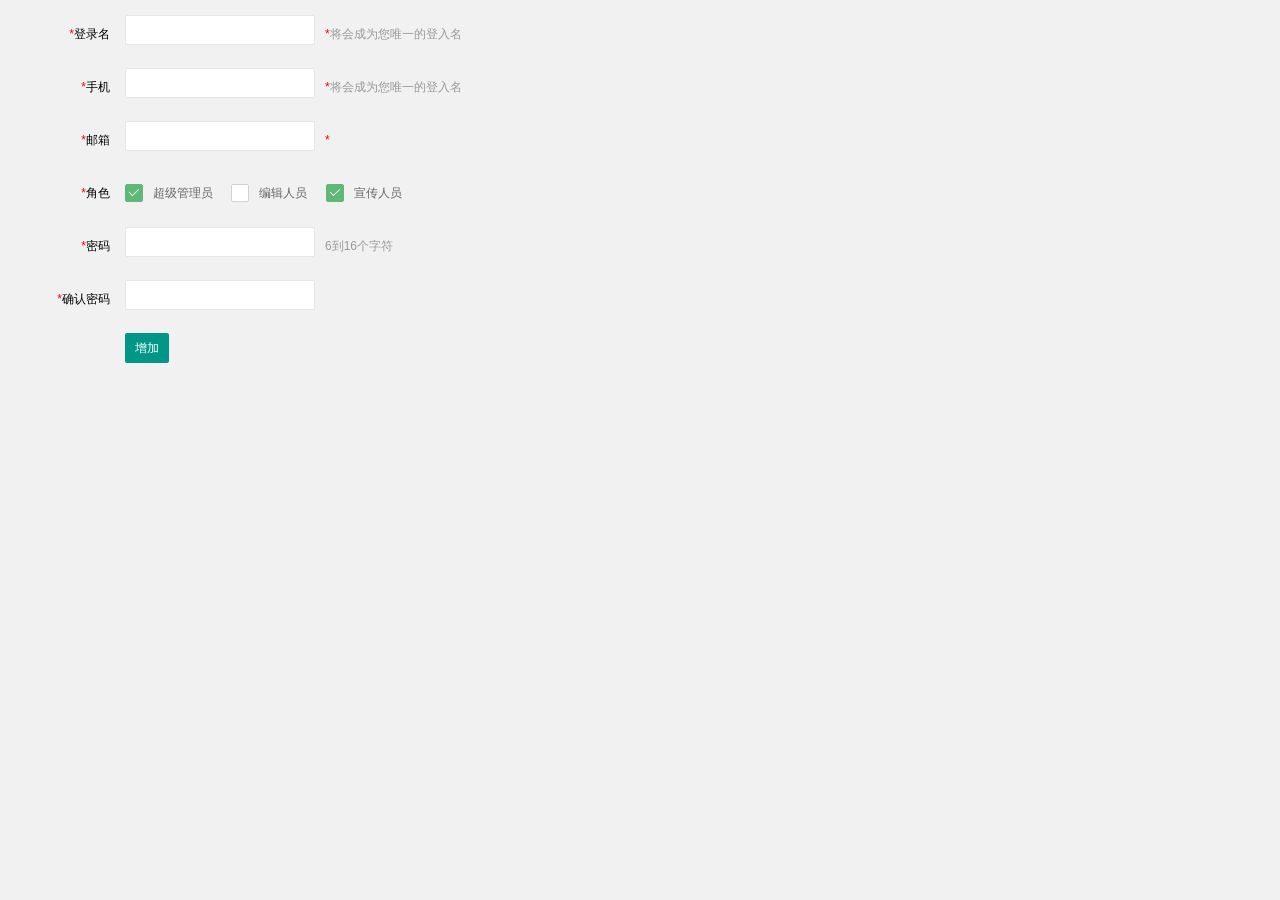
<file: qiantaideguanliyuan/bluewhale/admin-add.html>
<!DOCTYPE html>
<html class="x-admin-sm">
    
    <head>
        <meta charset="UTF-8">
        <title>欢迎页面-X-admin2.2</title>
        <meta name="renderer" content="webkit">
        <meta http-equiv="X-UA-Compatible" content="IE=edge,chrome=1">
        <meta name="viewport" content="width=device-width,user-scalable=yes, minimum-scale=0.4, initial-scale=0.8,target-densitydpi=low-dpi" />
        <link rel="stylesheet" href="./css/font.css">
        <link rel="stylesheet" href="./css/xadmin.css">
        <script type="text/javascript" src="./lib/layui/layui.js" charset="utf-8"></script>
        <script type="text/javascript" src="./js/xadmin.js"></script>
        <!-- 让IE8/9支持媒体查询，从而兼容栅格 -->
        <!--[if lt IE 9]>
            <script src="https://cdn.staticfile.org/html5shiv/r29/html5.min.js"></script>
            <script src="https://cdn.staticfile.org/respond.js/1.4.2/respond.min.js"></script>
        <![endif]-->
    </head>
    <body>
        <div class="layui-fluid">
            <div class="layui-row">
                <form class="layui-form">
                  <div class="layui-form-item">
                      <label for="username" class="layui-form-label">
                          <span class="x-red">*</span>登录名
                      </label>
                      <div class="layui-input-inline">
                          <input type="text" id="username" name="username" required="" lay-verify="required"
                          autocomplete="off" class="layui-input">
                      </div>
                      <div class="layui-form-mid layui-word-aux">
                          <span class="x-red">*</span>将会成为您唯一的登入名
                      </div>
                  </div>
                  <div class="layui-form-item">
                      <label for="phone" class="layui-form-label">
                          <span class="x-red">*</span>手机
                      </label>
                      <div class="layui-input-inline">
                          <input type="text" id="phone" name="phone" required="" lay-verify="phone"
                          autocomplete="off" class="layui-input">
                      </div>
                      <div class="layui-form-mid layui-word-aux">
                          <span class="x-red">*</span>将会成为您唯一的登入名
                      </div>
                  </div>
                  <div class="layui-form-item">
                      <label for="L_email" class="layui-form-label">
                          <span class="x-red">*</span>邮箱
                      </label>
                      <div class="layui-input-inline">
                          <input type="text" id="L_email" name="email" required="" lay-verify="email"
                          autocomplete="off" class="layui-input">
                      </div>
                      <div class="layui-form-mid layui-word-aux">
                          <span class="x-red">*</span>
                      </div>
                  </div>
                  <div class="layui-form-item">
                      <label class="layui-form-label"><span class="x-red">*</span>角色</label>
                      <div class="layui-input-block">
                        <input type="checkbox" name="like1[write]" lay-skin="primary" title="超级管理员" checked="">
                        <input type="checkbox" name="like1[read]" lay-skin="primary" title="编辑人员">
                        <input type="checkbox" name="like1[write]" lay-skin="primary" title="宣传人员" checked="">
                      </div>
                  </div>
                  <div class="layui-form-item">
                      <label for="L_pass" class="layui-form-label">
                          <span class="x-red">*</span>密码
                      </label>
                      <div class="layui-input-inline">
                          <input type="password" id="L_pass" name="pass" required="" lay-verify="pass"
                          autocomplete="off" class="layui-input">
                      </div>
                      <div class="layui-form-mid layui-word-aux">
                          6到16个字符
                      </div>
                  </div>
                  <div class="layui-form-item">
                      <label for="L_repass" class="layui-form-label">
                          <span class="x-red">*</span>确认密码
                      </label>
                      <div class="layui-input-inline">
                          <input type="password" id="L_repass" name="repass" required="" lay-verify="repass"
                          autocomplete="off" class="layui-input">
                      </div>
                  </div>
                  <div class="layui-form-item">
                      <label for="L_repass" class="layui-form-label">
                      </label>
                      <button  class="layui-btn" lay-filter="add" lay-submit="">
                          增加
                      </button>
                  </div>
              </form>
            </div>
        </div>
        <script>layui.use(['form', 'layer'],
            function() {
                $ = layui.jquery;
                var form = layui.form,
                layer = layui.layer;

                //自定义验证规则
                form.verify({
                    nikename: function(value) {
                        if (value.length < 5) {
                            return '昵称至少得5个字符啊';
                        }
                    },
                    pass: [/(.+){6,12}$/, '密码必须6到12位'],
                    repass: function(value) {
                        if ($('#L_pass').val() != $('#L_repass').val()) {
                            return '两次密码不一致';
                        }
                    }
                });

                //监听提交
                form.on('submit(add)',
                function(data) {
                    console.log(data);
                    //发异步，把数据提交给php
                    layer.alert("增加成功", {
                        icon: 6
                    },
                    function() {
                        //关闭当前frame
                        xadmin.close();

                        // 可以对父窗口进行刷新 
                        xadmin.father_reload();
                    });
                    return false;
                });

            });</script>
        <script>var _hmt = _hmt || []; (function() {
                var hm = document.createElement("script");
                hm.src = "https://hm.baidu.com/hm.js?b393d153aeb26b46e9431fabaf0f6190";
                var s = document.getElementsByTagName("script")[0];
                s.parentNode.insertBefore(hm, s);
            })();</script>
    </body>

</html>
</file>
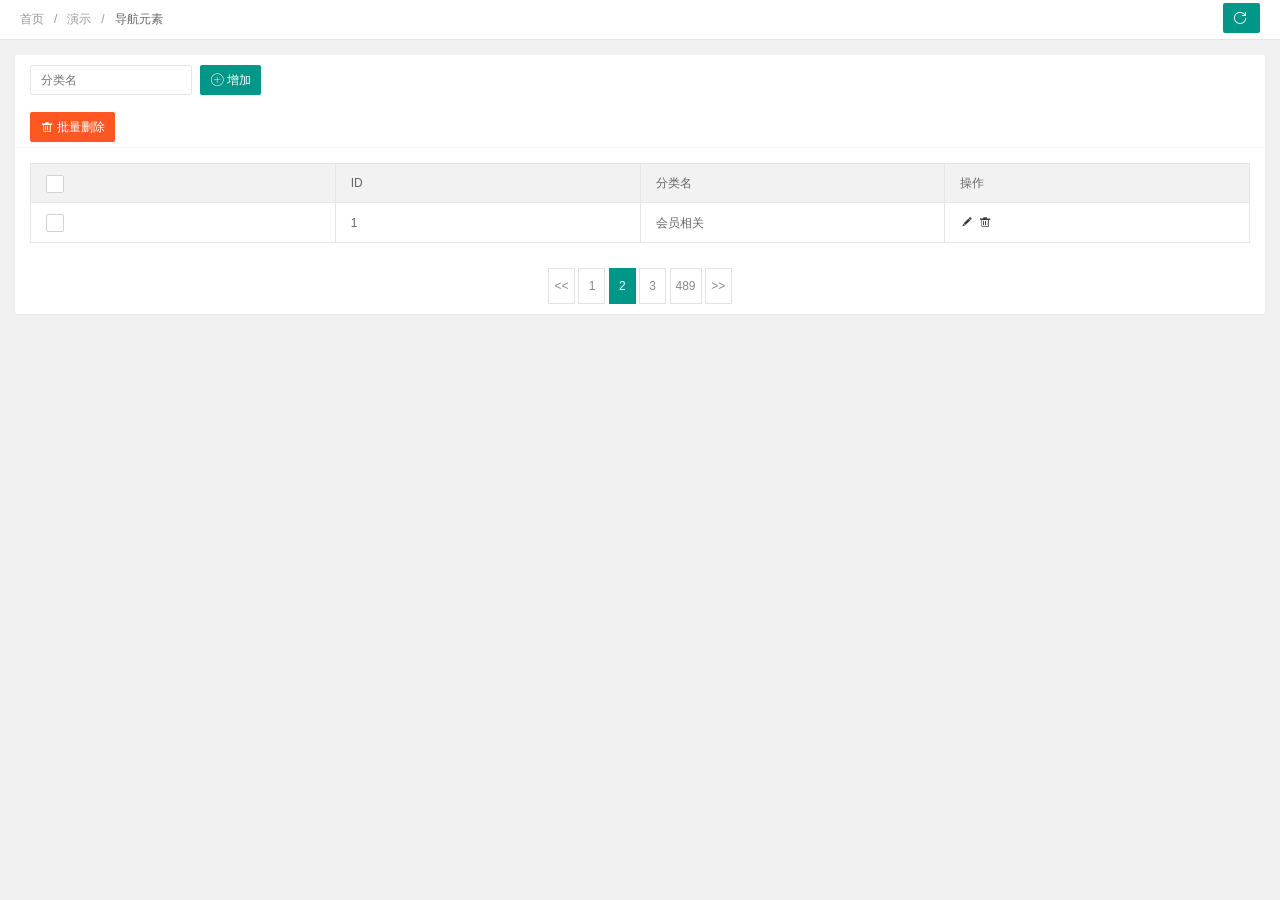
<file: qiantaideguanliyuan/bluewhale/admin-cate.html>
<!DOCTYPE html>
<html class="x-admin-sm">
    <head>
        <meta charset="UTF-8">
        <title>欢迎页面-X-admin2.2</title>
        <meta name="renderer" content="webkit">
        <meta http-equiv="X-UA-Compatible" content="IE=edge,chrome=1">
        <meta name="viewport" content="width=device-width,user-scalable=yes, minimum-scale=0.4, initial-scale=0.8,target-densitydpi=low-dpi" />
        <link rel="stylesheet" href="./css/font.css">
        <link rel="stylesheet" href="./css/xadmin.css">
        <script src="./lib/layui/layui.js" charset="utf-8"></script>
        <script type="text/javascript" src="./js/xadmin.js"></script>
        <!--[if lt IE 9]>
          <script src="https://cdn.staticfile.org/html5shiv/r29/html5.min.js"></script>
          <script src="https://cdn.staticfile.org/respond.js/1.4.2/respond.min.js"></script>
        <![endif]-->
    </head>
    <body>
        <div class="x-nav">
          <span class="layui-breadcrumb">
            <a href="">首页</a>
            <a href="">演示</a>
            <a>
              <cite>导航元素</cite></a>
          </span>
          <a class="layui-btn layui-btn-small" style="line-height:1.6em;margin-top:3px;float:right" onclick="location.reload()" title="刷新">
            <i class="layui-icon layui-icon-refresh" style="line-height:30px"></i></a>
        </div>
        <div class="layui-fluid">
            <div class="layui-row layui-col-space15">
                <div class="layui-col-md12">
                    <div class="layui-card">
                        <div class="layui-card-body ">
                            <form class="layui-form layui-col-space5">
                                
                                <div class="layui-inline layui-show-xs-block">
                                    <input type="text" name="username"  placeholder="分类名" autocomplete="off" class="layui-input">
                                </div>
                                <div class="layui-inline layui-show-xs-block">
                                    <button class="layui-btn"  lay-submit="" lay-filter="sreach"><i class="layui-icon"></i>增加</button>
                                </div>
                            </form>
                        </div>
                        <div class="layui-card-header">
                            <button class="layui-btn layui-btn-danger" onclick="delAll()"><i class="layui-icon"></i>批量删除</button>
                        </div>
                        <div class="layui-card-body ">
                            <table class="layui-table layui-form">
                                <thead>
                                  <tr>
                                    <th>
                                     <input type="checkbox" name=""  lay-skin="primary">
                                    </th>
                                    <th>ID</th>
                                    <th>分类名</th>
                                    <th>操作</th>
                                </thead>
                                <tbody>
                                  <tr>
                                    <td>
                                      <input type="checkbox" name=""  lay-skin="primary">
                                    </td>
                                    <td>1</td>
                                    <td>会员相关</td>
                                    <td class="td-manage">
                                      <a title="编辑"  onclick="xadmin.open('编辑','admin-edit.html')" href="javascript:;">
                                        <i class="layui-icon">&#xe642;</i>
                                      </a>
                                      <a title="删除" onclick="member_del(this,'要删除的id')" href="javascript:;">
                                        <i class="layui-icon">&#xe640;</i>
                                      </a>
                                    </td>
                                  </tr>
                                </tbody>
                              </table>
                        </div>
                        <div class="layui-card-body ">
                            <div class="page">
                                <div>
                                  <a class="prev" href="">&lt;&lt;</a>
                                  <a class="num" href="">1</a>
                                  <span class="current">2</span>
                                  <a class="num" href="">3</a>
                                  <a class="num" href="">489</a>
                                  <a class="next" href="">&gt;&gt;</a>
                                </div>
                            </div>
                        </div>
                    </div>
                </div>
            </div>
        </div> 
    </body>
    <script>
      layui.use(['laydate','form'], function(){
        var laydate = layui.laydate;
        var form = layui.form;
        
        //执行一个laydate实例
        laydate.render({
          elem: '#start' //指定元素
        });

        //执行一个laydate实例
        laydate.render({
          elem: '#end' //指定元素
        });
      });

       /*用户-停用*/
      function member_stop(obj,id){
          layer.confirm('确认要停用吗？',function(index){

              if($(obj).attr('title')=='启用'){

                //发异步把用户状态进行更改
                $(obj).attr('title','停用')
                $(obj).find('i').html('&#xe62f;');

                $(obj).parents("tr").find(".td-status").find('span').addClass('layui-btn-disabled').html('已停用');
                layer.msg('已停用!',{icon: 5,time:1000});

              }else{
                $(obj).attr('title','启用')
                $(obj).find('i').html('&#xe601;');

                $(obj).parents("tr").find(".td-status").find('span').removeClass('layui-btn-disabled').html('已启用');
                layer.msg('已启用!',{icon: 5,time:1000});
              }
              
          });
      }

      /*用户-删除*/
      function member_del(obj,id){
          layer.confirm('确认要删除吗？',function(index){
              //发异步删除数据
              $(obj).parents("tr").remove();
              layer.msg('已删除!',{icon:1,time:1000});
          });
      }



      function delAll (argument) {

        var data = tableCheck.getData();
  
        layer.confirm('确认要删除吗？'+data,function(index){
            //捉到所有被选中的，发异步进行删除
            layer.msg('删除成功', {icon: 1});
            $(".layui-form-checked").not('.header').parents('tr').remove();
        });
      }
    </script>
    <script>var _hmt = _hmt || []; (function() {
        var hm = document.createElement("script");
        hm.src = "https://hm.baidu.com/hm.js?b393d153aeb26b46e9431fabaf0f6190";
        var s = document.getElementsByTagName("script")[0];
        s.parentNode.insertBefore(hm, s);
      })();</script>
</html>
</file>
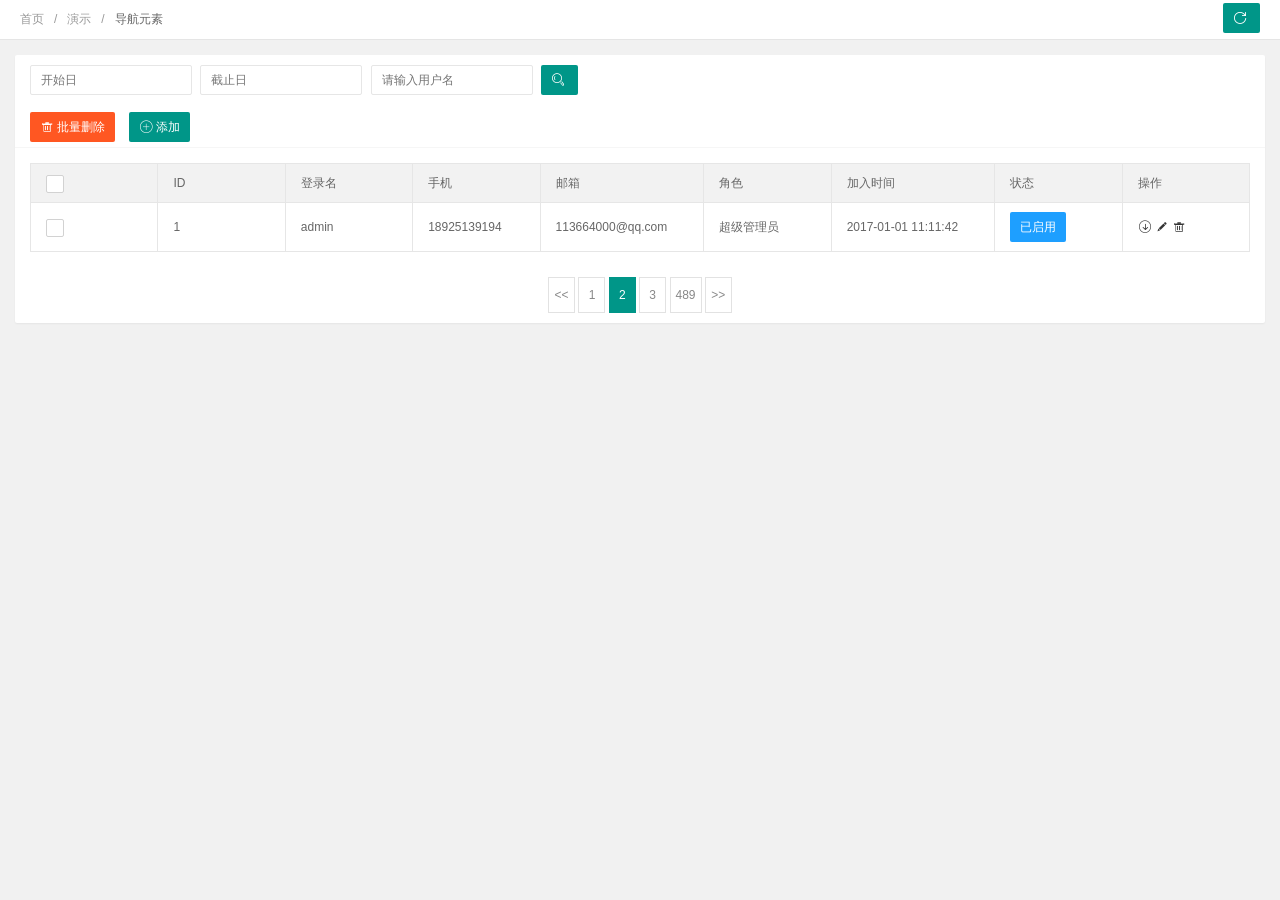
<file: qiantaideguanliyuan/bluewhale/admin-list.html>
<!DOCTYPE html>
<html class="x-admin-sm">
    <head>
        <meta charset="UTF-8">
        <title>欢迎页面-X-admin2.2</title>
        <meta name="renderer" content="webkit">
        <meta http-equiv="X-UA-Compatible" content="IE=edge,chrome=1">
        <meta name="viewport" content="width=device-width,user-scalable=yes, minimum-scale=0.4, initial-scale=0.8,target-densitydpi=low-dpi" />
        <link rel="stylesheet" href="./css/font.css">
        <link rel="stylesheet" href="./css/xadmin.css">
        <script src="./lib/layui/layui.js" charset="utf-8"></script>
        <script type="text/javascript" src="./js/xadmin.js"></script>
        <!--[if lt IE 9]>
          <script src="https://cdn.staticfile.org/html5shiv/r29/html5.min.js"></script>
          <script src="https://cdn.staticfile.org/respond.js/1.4.2/respond.min.js"></script>
        <![endif]-->
    </head>
    <body>
        <div class="x-nav">
          <span class="layui-breadcrumb">
            <a href="">首页</a>
            <a href="">演示</a>
            <a>
              <cite>导航元素</cite></a>
          </span>
          <a class="layui-btn layui-btn-small" style="line-height:1.6em;margin-top:3px;float:right" onclick="location.reload()" title="刷新">
            <i class="layui-icon layui-icon-refresh" style="line-height:30px"></i></a>
        </div>
        <div class="layui-fluid">
            <div class="layui-row layui-col-space15">
                <div class="layui-col-md12">
                    <div class="layui-card">
                        <div class="layui-card-body ">
                            <form class="layui-form layui-col-space5">
                                <div class="layui-inline layui-show-xs-block">
                                    <input class="layui-input"  autocomplete="off" placeholder="开始日" name="start" id="start">
                                </div>
                                <div class="layui-inline layui-show-xs-block">
                                    <input class="layui-input"  autocomplete="off" placeholder="截止日" name="end" id="end">
                                </div>
                                <div class="layui-inline layui-show-xs-block">
                                    <input type="text" name="username"  placeholder="请输入用户名" autocomplete="off" class="layui-input">
                                </div>
                                <div class="layui-inline layui-show-xs-block">
                                    <button class="layui-btn"  lay-submit="" lay-filter="sreach"><i class="layui-icon">&#xe615;</i></button>
                                </div>
                            </form>
                        </div>
                        <div class="layui-card-header">
                            <button class="layui-btn layui-btn-danger" onclick="delAll()"><i class="layui-icon"></i>批量删除</button>
                            <button class="layui-btn" onclick="xadmin.open('添加用户','./admin-add.html',600,400)"><i class="layui-icon"></i>添加</button>
                        </div>
                        <div class="layui-card-body ">
                            <table class="layui-table layui-form">
                              <thead>
                                <tr>
                                  <th>
                                    <input type="checkbox" name=""  lay-skin="primary">
                                  </th>
                                  <th>ID</th>
                                  <th>登录名</th>
                                  <th>手机</th>
                                  <th>邮箱</th>
                                  <th>角色</th>
                                  <th>加入时间</th>
                                  <th>状态</th>
                                  <th>操作</th>
                              </thead>
                              <tbody>
                                <tr>
                                  <td>
                                    <input type="checkbox" name=""  lay-skin="primary">
                                  </td>
                                  <td>1</td>
                                  <td>admin</td>
                                  <td>18925139194</td>
                                  <td>113664000@qq.com</td>
                                  <td>超级管理员</td>
                                  <td>2017-01-01 11:11:42</td>
                                  <td class="td-status">
                                    <span class="layui-btn layui-btn-normal layui-btn-mini">已启用</span></td>
                                  <td class="td-manage">
                                    <a onclick="member_stop(this,'10001')" href="javascript:;"  title="启用">
                                      <i class="layui-icon">&#xe601;</i>
                                    </a>
                                    <a title="编辑"  onclick="xadmin.open('编辑','admin-edit.html')" href="javascript:;">
                                      <i class="layui-icon">&#xe642;</i>
                                    </a>
                                    <a title="删除" onclick="member_del(this,'要删除的id')" href="javascript:;">
                                      <i class="layui-icon">&#xe640;</i>
                                    </a>
                                  </td>
                                </tr>
                              </tbody>
                            </table>
                        </div>
                        <div class="layui-card-body ">
                            <div class="page">
                                <div>
                                  <a class="prev" href="">&lt;&lt;</a>
                                  <a class="num" href="">1</a>
                                  <span class="current">2</span>
                                  <a class="num" href="">3</a>
                                  <a class="num" href="">489</a>
                                  <a class="next" href="">&gt;&gt;</a>
                                </div>
                            </div>
                        </div>
                    </div>
                </div>
            </div>
        </div> 
    </body>
    <script>
      layui.use(['laydate','form'], function(){
        var laydate = layui.laydate;
        var form = layui.form;
        
        //执行一个laydate实例
        laydate.render({
          elem: '#start' //指定元素
        });

        //执行一个laydate实例
        laydate.render({
          elem: '#end' //指定元素
        });
      });

       /*用户-停用*/
      function member_stop(obj,id){
          layer.confirm('确认要停用吗？',function(index){

              if($(obj).attr('title')=='启用'){

                //发异步把用户状态进行更改
                $(obj).attr('title','停用')
                $(obj).find('i').html('&#xe62f;');

                $(obj).parents("tr").find(".td-status").find('span').addClass('layui-btn-disabled').html('已停用');
                layer.msg('已停用!',{icon: 5,time:1000});

              }else{
                $(obj).attr('title','启用')
                $(obj).find('i').html('&#xe601;');

                $(obj).parents("tr").find(".td-status").find('span').removeClass('layui-btn-disabled').html('已启用');
                layer.msg('已启用!',{icon: 5,time:1000});
              }
              
          });
      }

      /*用户-删除*/
      function member_del(obj,id){
          layer.confirm('确认要删除吗？',function(index){
              //发异步删除数据
              $(obj).parents("tr").remove();
              layer.msg('已删除!',{icon:1,time:1000});
          });
      }



      function delAll (argument) {

        var data = tableCheck.getData();
  
        layer.confirm('确认要删除吗？'+data,function(index){
            //捉到所有被选中的，发异步进行删除
            layer.msg('删除成功', {icon: 1});
            $(".layui-form-checked").not('.header').parents('tr').remove();
        });
      }
    </script>
    <script>var _hmt = _hmt || []; (function() {
        var hm = document.createElement("script");
        hm.src = "https://hm.baidu.com/hm.js?b393d153aeb26b46e9431fabaf0f6190";
        var s = document.getElementsByTagName("script")[0];
        s.parentNode.insertBefore(hm, s);
      })();</script>
</html>
</file>
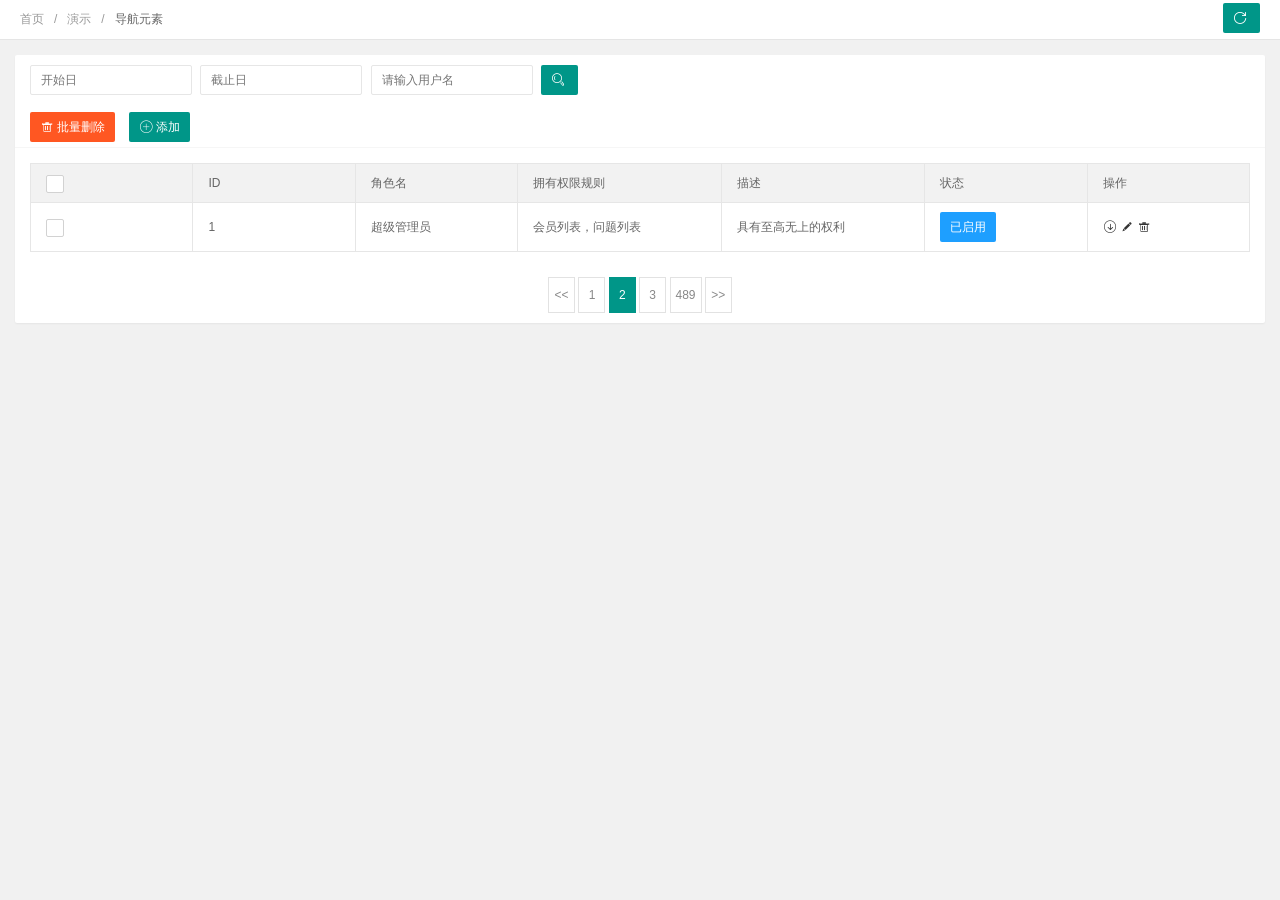
<file: qiantaideguanliyuan/bluewhale/admin-role.html>
<!DOCTYPE html>
<html class="x-admin-sm">
    <head>
        <meta charset="UTF-8">
        <title>欢迎页面-X-admin2.2</title>
        <meta name="renderer" content="webkit">
        <meta http-equiv="X-UA-Compatible" content="IE=edge,chrome=1">
        <meta name="viewport" content="width=device-width,user-scalable=yes, minimum-scale=0.4, initial-scale=0.8,target-densitydpi=low-dpi" />
        <link rel="stylesheet" href="./css/font.css">
        <link rel="stylesheet" href="./css/xadmin.css">
        <script src="./lib/layui/layui.js" charset="utf-8"></script>
        <script type="text/javascript" src="./js/xadmin.js"></script>
        <!--[if lt IE 9]>
          <script src="https://cdn.staticfile.org/html5shiv/r29/html5.min.js"></script>
          <script src="https://cdn.staticfile.org/respond.js/1.4.2/respond.min.js"></script>
        <![endif]-->
    </head>
    <body>
        <div class="x-nav">
          <span class="layui-breadcrumb">
            <a href="">首页</a>
            <a href="">演示</a>
            <a>
              <cite>导航元素</cite></a>
          </span>
          <a class="layui-btn layui-btn-small" style="line-height:1.6em;margin-top:3px;float:right" onclick="location.reload()" title="刷新">
            <i class="layui-icon layui-icon-refresh" style="line-height:30px"></i></a>
        </div>
        <div class="layui-fluid">
            <div class="layui-row layui-col-space15">
                <div class="layui-col-md12">
                    <div class="layui-card">
                        <div class="layui-card-body ">
                            <form class="layui-form layui-col-space5">
                                <div class="layui-inline layui-show-xs-block">
                                    <input class="layui-input"  autocomplete="off" placeholder="开始日" name="start" id="start">
                                </div>
                                <div class="layui-inline layui-show-xs-block">
                                    <input class="layui-input"  autocomplete="off" placeholder="截止日" name="end" id="end">
                                </div>
                                <div class="layui-inline layui-show-xs-block">
                                    <input type="text" name="username"  placeholder="请输入用户名" autocomplete="off" class="layui-input">
                                </div>
                                <div class="layui-inline layui-show-xs-block">
                                    <button class="layui-btn"  lay-submit="" lay-filter="sreach"><i class="layui-icon">&#xe615;</i></button>
                                </div>
                            </form>
                        </div>
                        <div class="layui-card-header">
                            <button class="layui-btn layui-btn-danger" onclick="delAll()"><i class="layui-icon"></i>批量删除</button>
                            <button class="layui-btn" onclick="xadmin.open('添加用户','./role-add.html',600,400)"><i class="layui-icon"></i>添加</button>
                        </div>
                        <div class="layui-card-body ">
                            <table class="layui-table layui-form">
                              <thead>
                                <tr>
                                  <th>
                                    <input type="checkbox" name=""  lay-skin="primary">
                                  </th>
                                  <th>ID</th>
                                  <th>角色名</th>
                                  <th>拥有权限规则</th>
                                  <th>描述</th>
                                  <th>状态</th>
                                  <th>操作</th>
                              </thead>
                              <tbody>
                                <tr>
                                  <td>
                                    <input type="checkbox" name=""  lay-skin="primary">
                                  </td>
                                  <td>1</td>
                                  <td>超级管理员</td>
                                  <td>会员列表，问题列表</td>
                                  <td>具有至高无上的权利</td>
                                  <td class="td-status">
                                    <span class="layui-btn layui-btn-normal layui-btn-mini">已启用</span></td>
                                  <td class="td-manage">
                                    <a onclick="member_stop(this,'10001')" href="javascript:;"  title="启用">
                                      <i class="layui-icon">&#xe601;</i>
                                    </a>
                                    <a title="编辑"  onclick="xadmin.open('编辑','role-add.html')" href="javascript:;">
                                      <i class="layui-icon">&#xe642;</i>
                                    </a>
                                    <a title="删除" onclick="member_del(this,'要删除的id')" href="javascript:;">
                                      <i class="layui-icon">&#xe640;</i>
                                    </a>
                                  </td>
                                </tr>
                              </tbody>
                            </table>
                        </div>
                        <div class="layui-card-body ">
                            <div class="page">
                                <div>
                                  <a class="prev" href="">&lt;&lt;</a>
                                  <a class="num" href="">1</a>
                                  <span class="current">2</span>
                                  <a class="num" href="">3</a>
                                  <a class="num" href="">489</a>
                                  <a class="next" href="">&gt;&gt;</a>
                                </div>
                            </div>
                        </div>
                    </div>
                </div>
            </div>
        </div> 
    </body>
    <script>
      layui.use(['laydate','form'], function(){
        var laydate = layui.laydate;
        var form = layui.form;
        
        //执行一个laydate实例
        laydate.render({
          elem: '#start' //指定元素
        });

        //执行一个laydate实例
        laydate.render({
          elem: '#end' //指定元素
        });
      });

       /*用户-停用*/
      function member_stop(obj,id){
          layer.confirm('确认要停用吗？',function(index){

              if($(obj).attr('title')=='启用'){

                //发异步把用户状态进行更改
                $(obj).attr('title','停用')
                $(obj).find('i').html('&#xe62f;');

                $(obj).parents("tr").find(".td-status").find('span').addClass('layui-btn-disabled').html('已停用');
                layer.msg('已停用!',{icon: 5,time:1000});

              }else{
                $(obj).attr('title','启用')
                $(obj).find('i').html('&#xe601;');

                $(obj).parents("tr").find(".td-status").find('span').removeClass('layui-btn-disabled').html('已启用');
                layer.msg('已启用!',{icon: 5,time:1000});
              }
              
          });
      }

      /*用户-删除*/
      function member_del(obj,id){
          layer.confirm('确认要删除吗？',function(index){
              //发异步删除数据
              $(obj).parents("tr").remove();
              layer.msg('已删除!',{icon:1,time:1000});
          });
      }



      function delAll (argument) {

        var data = tableCheck.getData();
  
        layer.confirm('确认要删除吗？'+data,function(index){
            //捉到所有被选中的，发异步进行删除
            layer.msg('删除成功', {icon: 1});
            $(".layui-form-checked").not('.header').parents('tr').remove();
        });
      }
    </script>
    <script>var _hmt = _hmt || []; (function() {
        var hm = document.createElement("script");
        hm.src = "https://hm.baidu.com/hm.js?b393d153aeb26b46e9431fabaf0f6190";
        var s = document.getElementsByTagName("script")[0];
        s.parentNode.insertBefore(hm, s);
      })();</script>
</html>
</file>
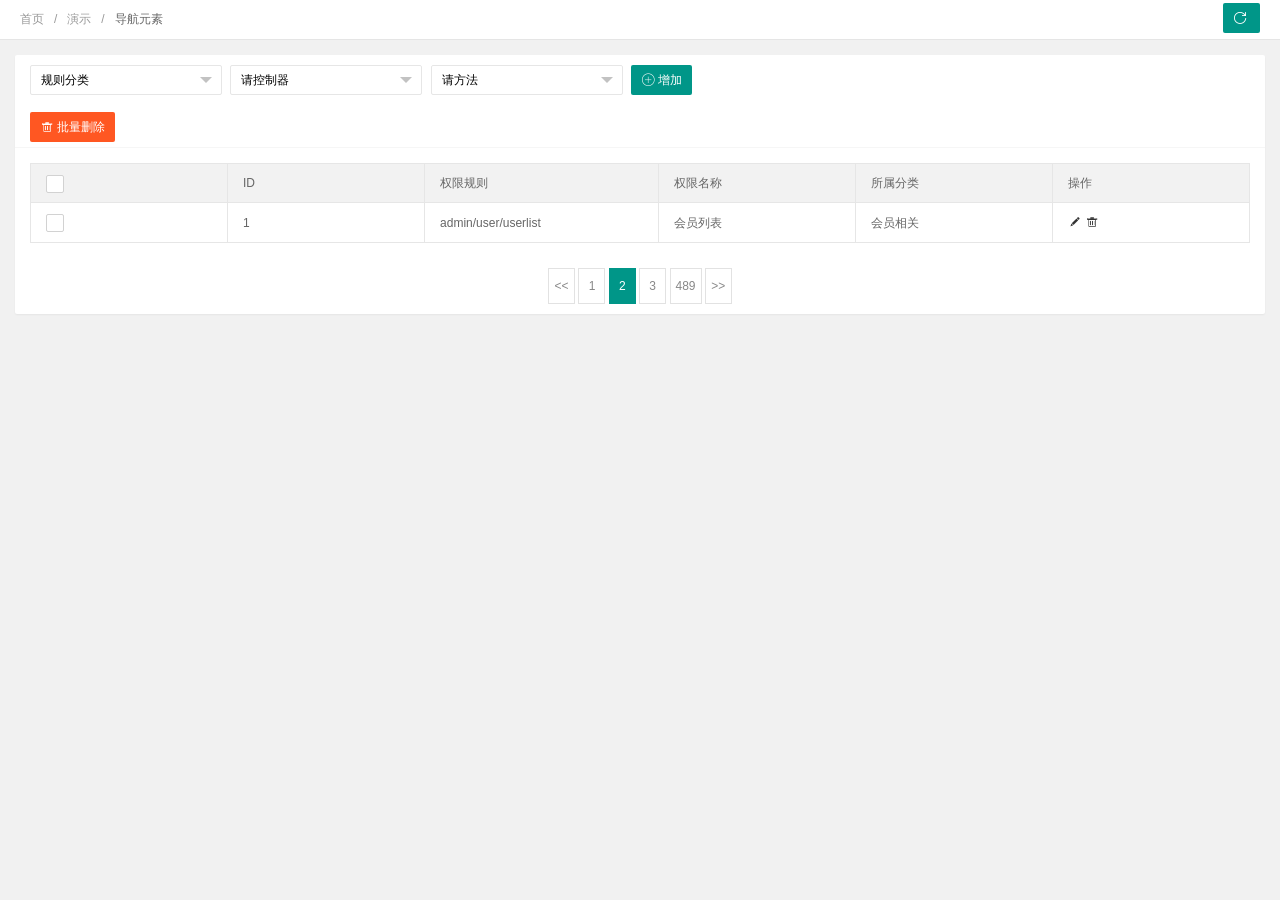
<file: qiantaideguanliyuan/bluewhale/admin-rule.html>
<!DOCTYPE html>
<html class="x-admin-sm">
    <head>
        <meta charset="UTF-8">
        <title>欢迎页面-X-admin2.2</title>
        <meta name="renderer" content="webkit">
        <meta http-equiv="X-UA-Compatible" content="IE=edge,chrome=1">
        <meta name="viewport" content="width=device-width,user-scalable=yes, minimum-scale=0.4, initial-scale=0.8,target-densitydpi=low-dpi" />
        <link rel="stylesheet" href="./css/font.css">
        <link rel="stylesheet" href="./css/xadmin.css">
        <script src="./lib/layui/layui.js" charset="utf-8"></script>
        <script type="text/javascript" src="./js/xadmin.js"></script>
        <!--[if lt IE 9]>
          <script src="https://cdn.staticfile.org/html5shiv/r29/html5.min.js"></script>
          <script src="https://cdn.staticfile.org/respond.js/1.4.2/respond.min.js"></script>
        <![endif]-->
    </head>
    <body>
        <div class="x-nav">
          <span class="layui-breadcrumb">
            <a href="">首页</a>
            <a href="">演示</a>
            <a>
              <cite>导航元素</cite></a>
          </span>
          <a class="layui-btn layui-btn-small" style="line-height:1.6em;margin-top:3px;float:right" onclick="location.reload()" title="刷新">
            <i class="layui-icon layui-icon-refresh" style="line-height:30px"></i></a>
        </div>
        <div class="layui-fluid">
            <div class="layui-row layui-col-space15">
                <div class="layui-col-md12">
                    <div class="layui-card">
                        <div class="layui-card-body ">
                            <form class="layui-form layui-col-space5">
                                
                                <div class="layui-inline layui-show-xs-block">
                                    <select name="cateid">
                                      <option>规则分类</option>
                                      <option>文章</option>
                                      <option>会员</option>
                                      <option>权限</option>
                                    </select>
                                </div>
                                <div class="layui-inline layui-show-xs-block">
                                    <select name="contrller">
                                      <option>请控制器</option>
                                      <option>Index</option>
                                      <option>Goods</option>
                                      <option>Cate</option>
                                    </select>
                                </div>
                                <div class="layui-inline layui-show-xs-block">
                                    <select name="action">
                                      <option>请方法</option>
                                      <option>add</option>
                                      <option>login</option>
                                      <option>checklogin</option>
                                    </select>
                                </div>
                                <div class="layui-inline layui-show-xs-block">
                                    <button class="layui-btn"  lay-submit="" lay-filter="sreach"><i class="layui-icon"></i>增加</button>
                                </div>
                            </form>
                        </div>
                        <div class="layui-card-header">
                            <button class="layui-btn layui-btn-danger" onclick="delAll()"><i class="layui-icon"></i>批量删除</button>
                        </div>
                        <div class="layui-card-body ">
                            <table class="layui-table layui-form">
                              <thead>
                                <tr>
                                  <th>
                                    <input type="checkbox" name=""  lay-skin="primary">
                                  </th>
                                  <th>ID</th>
                                  <th>权限规则</th>
                                  <th>权限名称</th>
                                  <th>所属分类</th>
                                  <th>操作</th>
                              </thead>
                              <tbody>
                                <tr>
                                  <td>
                                   <input type="checkbox" name=""  lay-skin="primary">
                                  </td>
                                  <td>1</td>
                                  <td>admin/user/userlist</td>
                                  <td>会员列表</td>
                                  <td>会员相关</td>
                                  <td class="td-manage">
                                    <a title="编辑"  onclick="xadmin.open('编辑','xxx.html')" href="javascript:;">
                                      <i class="layui-icon">&#xe642;</i>
                                    </a>
                                    <a title="删除" onclick="member_del(this,'要删除的id')" href="javascript:;">
                                      <i class="layui-icon">&#xe640;</i>
                                    </a>
                                  </td>
                                </tr>
                              </tbody>
                            </table>
                        </div>
                        <div class="layui-card-body ">
                            <div class="page">
                                <div>
                                  <a class="prev" href="">&lt;&lt;</a>
                                  <a class="num" href="">1</a>
                                  <span class="current">2</span>
                                  <a class="num" href="">3</a>
                                  <a class="num" href="">489</a>
                                  <a class="next" href="">&gt;&gt;</a>
                                </div>
                            </div>
                        </div>
                    </div>
                </div>
            </div>
        </div> 
    </body>
    <script>
      layui.use(['laydate','form'], function(){
        var laydate = layui.laydate;
        var form = layui.form;
        
        //执行一个laydate实例
        laydate.render({
          elem: '#start' //指定元素
        });

        //执行一个laydate实例
        laydate.render({
          elem: '#end' //指定元素
        });
      });

       /*用户-停用*/
      function member_stop(obj,id){
          layer.confirm('确认要停用吗？',function(index){

              if($(obj).attr('title')=='启用'){

                //发异步把用户状态进行更改
                $(obj).attr('title','停用')
                $(obj).find('i').html('&#xe62f;');

                $(obj).parents("tr").find(".td-status").find('span').addClass('layui-btn-disabled').html('已停用');
                layer.msg('已停用!',{icon: 5,time:1000});

              }else{
                $(obj).attr('title','启用')
                $(obj).find('i').html('&#xe601;');

                $(obj).parents("tr").find(".td-status").find('span').removeClass('layui-btn-disabled').html('已启用');
                layer.msg('已启用!',{icon: 5,time:1000});
              }
              
          });
      }

      /*用户-删除*/
      function member_del(obj,id){
          layer.confirm('确认要删除吗？',function(index){
              //发异步删除数据
              $(obj).parents("tr").remove();
              layer.msg('已删除!',{icon:1,time:1000});
          });
      }



      function delAll (argument) {

        var data = tableCheck.getData();
  
        layer.confirm('确认要删除吗？'+data,function(index){
            //捉到所有被选中的，发异步进行删除
            layer.msg('删除成功', {icon: 1});
            $(".layui-form-checked").not('.header').parents('tr').remove();
        });
      }
    </script>
    <script>var _hmt = _hmt || []; (function() {
        var hm = document.createElement("script");
        hm.src = "https://hm.baidu.com/hm.js?b393d153aeb26b46e9431fabaf0f6190";
        var s = document.getElementsByTagName("script")[0];
        s.parentNode.insertBefore(hm, s);
      })();</script>
</html>
</file>
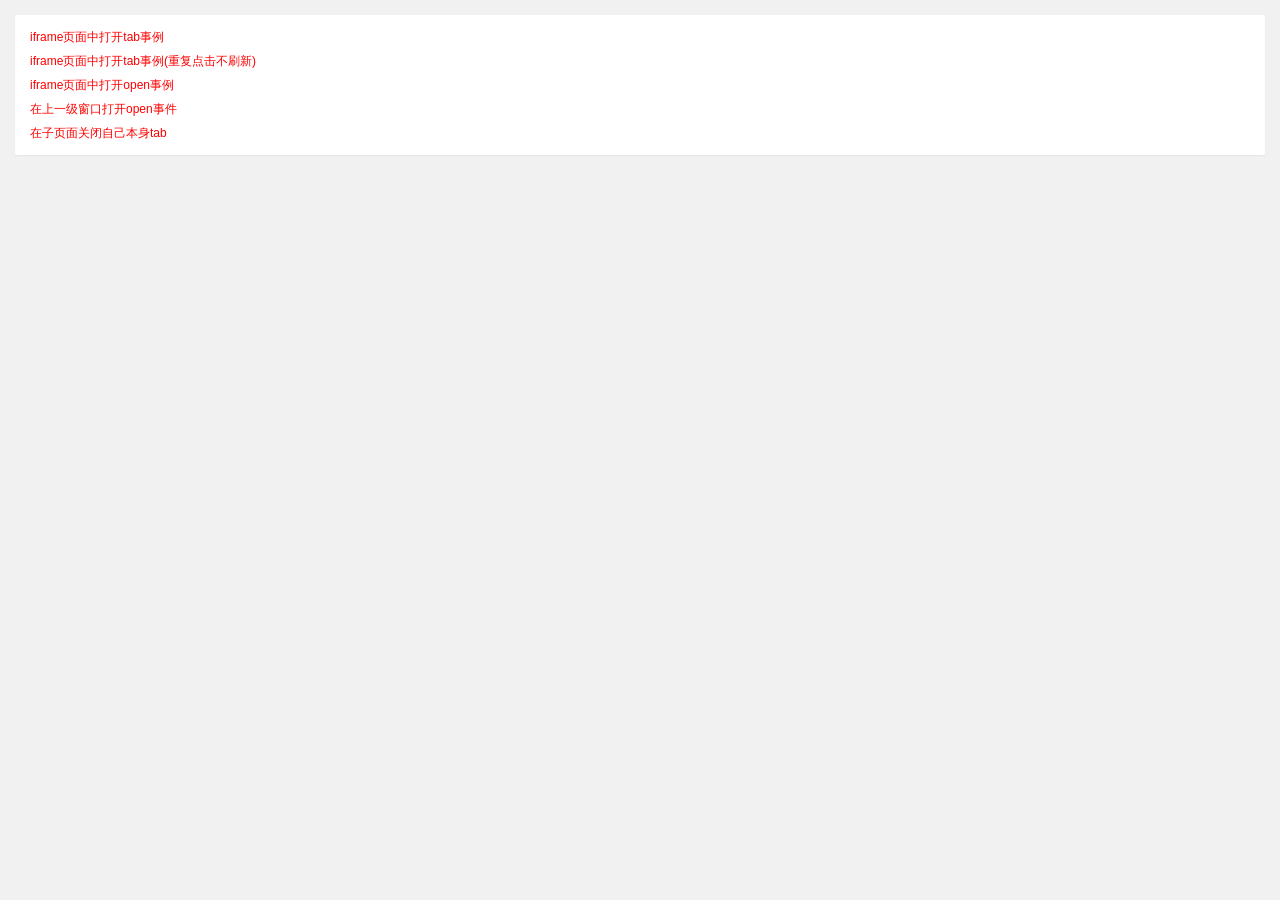
<file: qiantaideguanliyuan/bluewhale/demo.html>
<!DOCTYPE html>
<html class="x-admin-sm">
    <head>
        <meta charset="UTF-8">
        <title>欢迎页面-X-admin2.2</title>
        <meta name="renderer" content="webkit">
        <meta http-equiv="X-UA-Compatible" content="IE=edge,chrome=1">
        <meta name="viewport" content="width=device-width,user-scalable=yes, minimum-scale=0.4, initial-scale=0.8,target-densitydpi=low-dpi" />
        <link rel="stylesheet" href="./css/font.css">
        <link rel="stylesheet" href="./css/xadmin.css">
        <script src="./lib/layui/layui.js" charset="utf-8"></script>
        <script type="text/javascript" src="./js/xadmin.js"></script>
        <!--[if lt IE 9]>
          <script src="https://cdn.staticfile.org/html5shiv/r29/html5.min.js"></script>
          <script src="https://cdn.staticfile.org/respond.js/1.4.2/respond.min.js"></script>
        <![endif]-->
    </head>
    <body>
        <div class="layui-fluid">
            <div class="layui-row layui-col-space15">
                <div class="layui-col-md12">
                    <div class="layui-card">
                        <div class="layui-card-body ">
                            <a onclick="parent.xadmin.add_tab('在tab打开','https://www.baidu.com',true)" style="color: red" href="javascript:;">iframe页面中打开tab事例</a>
                            <br>
                            <a onclick="parent.xadmin.add_tab('在tab打开','https://www.baidu.com')" style="color: red" href="javascript:;">iframe页面中打开tab事例(重复点击不刷新)</a>
                            <br>
                            <a onclick="xadmin.open('iframe页面中打开open事例','https://www.163.com')" style="color: red" href="javascript:;">iframe页面中打开open事例</a>
                            <br>
                            <a onclick="parent.xadmin.open('在上一级窗口打开open事件','http://www.baidu.com')" style="color: red" href="javascript:;">在上一级窗口打开open事件</a>
                            <br>
                            <a onclick="xadmin.del_tab()" style="color: red" href="javascript:;">在子页面关闭自己本身tab</a>
                        </div>
                    </div>
                </div>
            </div>
        </div>
        </div>
    </body>
</html>
</file>
<file: qiantaideguanliyuan/bluewhale/css/font.css>
@font-face {
  font-family: 'iconfont';
  src: url('../fonts/iconfont.eot');
  src: url('../fonts/iconfont.eot?#iefix') format('embedded-opentype'),
  url('../fonts/iconfont.woff') format('woff'),
  url('../fonts/iconfont.ttf') format('truetype'),
  url('../fonts/iconfont.svg#iconfont') format('svg');
}
.iconfont{
  font-family:"iconfont" !important;
  font-size:16px;font-style:normal;
  -webkit-font-smoothing: antialiased;
  -webkit-text-stroke-width: 0.2px;
  -moz-osx-font-smoothing: grayscale;
}
</file>
<file: qiantaideguanliyuan/bluewhale/css/xadmin.css>
@charset "utf-8";
@import url(../lib/layui/css/layui.css);
*{
    margin: 0px;
    padding: 0px;
    font-family: "Helvetica Neue", Helvetica, Arial, sans-serif;
}
a{
    text-decoration: none;
}
html{
    width: 100%;
    height: 100%;
    overflow-x:hidden; 
    overflow-y:auto;
}
body{
    width: 100%;
    min-height: 100%;
    background: #f1f1f1;
    /*background: #fff;*/
}
.x-red{
    color: red;
}

.layui-form-switch{
    margin-top: 0px;
}
.layui-input:focus, .layui-textarea:focus {
    border-color: #189f92!important;
}

.layui-fluid{
    padding:15px;
}
.x-nav{
    padding: 0 20px;
    position: relative;
    z-index: 99;
    border-bottom: 1px solid #e5e5e5;
    line-height: 39px;
    height: 39px;
    overflow: hidden;
    background: #fff;
}
.page{
    text-align: center;

}
.page a{
    display: inline-block;
    background: #fff;
    color: #888;
    padding: 5px;
    min-width: 15px;
    border: 1px solid #E2E2E2;

}
.page span{
    display: inline-block;
    padding: 5px;
    min-width: 15px;
    border: 1px solid #E2E2E2;
}
.page span.current{
    display: inline-block;
    background: #009688;
    color: #fff;
    padding: 5px;
    min-width: 15px;
    border: 1px solid #009688;
}
.page .pagination li{
    display: inline-block;
    margin-right: 5px;
    text-align: center;
}
.page .pagination li.active span{
    background: #009688;
    color: #fff;
    border: 1px solid #009688;

}

/*登录样式*/
/*头部*/
.container{
    width: 100%;
    height: 45px;
    background-color: #222;
}
.container a,.layui-nav .layui-nav-item a{
    color: #fff;
}
.container .logo a{
    background-color: rgba(0,0,0,0);
}
.container .logo a{
    float: left;
    font-size: 18px;
    padding-left: 20px;
    line-height: 45px;
    width: 200px;
}
.container .right{
    background-color:rgba(0,0,0,0);
    float: right;

}
.container .left_open{
    height: 45px;
    float: left;
    margin-left: 10px;
}
.container .left_open i{
    display: block;
    background: rgba(255,255,255,0.1);
    width: 32px;
    height: 32px;
    line-height: 32px;
    border-radius: 3px;
    text-align: center;
    margin-top: 7px;
    cursor: pointer;
}
.container .left_open i:hover{
    background: rgba(255,255,255,0.3);
}

.container .left{
    background-color:rgba(0,0,0,0);
    float: left;

}
.container .layui-nav-item{
    line-height: 45px;
}
.container .layui-nav-more{
    top: 20px;
}
.container .layui-nav-child{
    top: 50px;
}
.container .layui-nav-child i{
    margin-right: 10px;
}
.layui-nav .layui-nav-item a{
    cursor: pointer;
}
.layui-nav .layui-nav-child a{
    color: #333;
    cursor: pointer;
}
.left-nav{
    position: absolute;
    top: 45px;
    bottom: 0px;
    /*bottom: 42px;*/
    left: 0;
    z-index: 2;
    padding-top: 10px;
    background-color: #EEEEEE;
    width: 220px;
    max-width: 220px;
    overflow: auto;
    overflow-x:hidden;
    overflow: hidden;

    /*width: 0px;*/
}
#side-nav{
    width: 220px;
}

.left-nav #nav li:hover > a{
    /*color: blue;*/
}
.left-nav #nav .current{
    background-color: rgba(0, 0, 0, 0.3);
}
.left-nav #nav li a{
    font-size: 14px;
    padding: 10px 15px 10px 15px;
    display: block;
    cursor: pointer;
    border-left: 4px solid transparent;
    transition: all 0.3s;
}
.left-nav a:hover{
    background: #009688 !important;
    color: #fff;
    border-color:  #04564e !important;
}
.left-nav a.active{
    background: #009688 !important;
    color: #fff;
    border-color:  #04564e !important;
}
.left-nav #nav li a cite{
    font-size: 14px;
}

.left-nav #nav li .sub-menu{
    display: none;
}
.left-nav #nav li .opened{
    display: block;
}
.left-nav #nav li .opened:hover{
    /*background: #fff ;*/
}
.left-nav #nav li .opened .current{
    
}
.left-nav #nav li .sub-menu li:hover{
    /*color: blue;*/
     /*background: #fff ;*/
}
.left-nav #nav li .sub-menu li a{
    padding: 12px 15px 12px 30px;
    font-size: 14px;
    cursor: pointer;
}
.left-nav #nav li .sub-menu li .sub-menu li a{
    padding-left: 45px;
}
/*.left-nav #nav li .sub-menu li a:hover{
    color: #148cf1;
}*/
.left-nav #nav li .sub-menu li a i{
    font-size: 12px;
}
.left-nav #nav li a i{
    padding-right: 10px;
    line-height: 14px;
}
.left-nav #nav li .nav_right{
    float: right;
    font-size: 16px;
}
.x-slide_left {
    width: 17px;
    height: 61px;
    background: url(../images/icon.png) 0 0 no-repeat;
    position: absolute;
    top: 200px;
    left: 220px;
    cursor: pointer;
    z-index: 3;
}
.page-content{
    position: absolute;
    top: 45px;
    right: 0;
    /*bottom: 42px;*/
    bottom: 0px;
    left: 220px;
    overflow: hidden;
    z-index: 1;
}
.page-content-bg{
    position: absolute;
    top: 45px;
    right: 0;
    /*bottom: 42px;*/
    bottom: 0px;
    left: 220px;
    background: rgba(0,0,0,0.5);
    overflow: hidden;
    z-index: 100;
    display: none;
}

.page-content .tab{
    height: 100%;
    width: 100%;
    /*background: #EFEEF0;*/
    margin: 0px;
}
.page-content .layui-tab-title{
    /*padding-top: 5px;*/
    height: 35px;
    background: #EFEEF0 ;
    position: relative;
    z-index: 100;
}
.page-content .layui-tab-title li.home i{
    padding-right: 5px;
}
.page-content .layui-tab-title li.home .layui-tab-close{
    display: none;
}
.page-content .layui-tab-title li{
    line-height: 35px;
}
.page-content .layui-tab-title .layui-this:after{
    height: 36px;
}
.page-content .layui-tab-title li .layui-tab-close{
    border-radius: 50%;
}
.page-content .layui-tab-title .layui-this{
    background: #fff ;
}
.page-content .layui-tab-bar{
    height:34px;
    line-height: 35px;
}
.page-content .layui-tab-content{
    position: absolute;
    top: 36px;
    bottom: 0px;
    width: 100%;
    padding: 0px;
    overflow: hidden;
}
.page-content .layui-tab-content .layui-tab-item{
    width: 100%;
    height: 100%;
    
}
.page-content .layui-tab-content .layui-tab-item iframe{
    width: 100%;
    height: 100%;

}
.x-admin-carousel,.layui-carousel,.x-admin-carousel>[carousel-item]>* {
    background-color:#fff
}

.x-admin-backlog .x-admin-backlog-body {
    display:block;
    padding:10px 15px;
    background-color:#f8f8f8;
    color:#999;
    border-radius:2px;
    transition:all .3s;
    -webkit-transition:all .3s
}
.x-admin-backlog-body h3 {
    padding-bottom:10px;
    font-size:12px
}
.x-admin-backlog-body p cite {
    font-style:normal;
    font-size:30px;
    font-weight:300;
    color:#009688
}
.x-admin-backlog-body:hover {
    background-color:#CFCFCF;
    color:#888
}

.layui-table td, .layui-table th{
    min-width: 80px;
}

table th, table td {
    word-break: break-all;
}

/*404页面样式*/
.fly-panel {
    margin-bottom: 15px;
    border-radius: 2px;
    /*background-color: #fff;*/
    box-shadow: 0 1px 2px 0 rgba(0,0,0,.05);
}
.fly-none {
    min-height: 600px;
    text-align: center;
    padding-top: 50px;
    color: #999;
}
.fly-none .layui-icon {
    line-height: 300px;
    font-size: 300px;
    color: #393D49;
}
.fly-none p {
    margin-top: 50px;
    padding: 0 15px;
    font-size: 20px;
    color: #999;
    font-weight: 300;
}
#tab_right{
    display: none;
    width: 80px;
    position: absolute;
    top: 35px;
    left: 0px;
}
#tab_right dl{
    top: 0px;
}
#tab_show{
    position: absolute;
    top: 36px;
    bottom: 0px;
    width: 100%;
    background:rgb(255, 255, 255,0);
    padding: 0px;
    overflow: hidden;
    display: none;
}


@media screen and (max-width: 768px){
    .fast-add{
        display: none;
    }
    .layui-nav .to-index{
        display: none;
    }
    .container .logo a{
        width: 140px;
    }
    .container .left_open {
        /*float: right;*/
    }
    .left-nav{
        width: 60px;
    }
    .left-nav #nav li a i{
        font-size: 18px;
    }
    .left-nav cite,.left-nav .nav_right{
        display: none;
    }
    .page-content{
        left: 60px;
    }
    .page-content .layui-tab-content .layui-tab-item{
        -webkit-overflow-scrolling: touch; 
        overflow-y: scroll; 
    }
    .x-so input.layui-input{
        width: 100%;
        margin: 10px;
    }
}

/*精细版样式*/

.x-admin-sm{
    font-size: 12px;
}
.x-admin-sm body{
    font-size: 12px;
}
/*登录页面样式*/
.x-admin-sm .login input[type=submit],.x-admin-sm .login input[type=button]{
    font-size: 14px;
}
.x-admin-sm .login input[type=text],
.x-admin-sm .login input[type=file],
.x-admin-sm .login input[type=password],
.x-admin-sm .login input[type=email], .x-admin-sm select {
    font-size: 12px;
}
.x-admin-sm .login .message{
    font-size: 14px;
}

.x-admin-sm .layui-table td, .x-admin-sm .layui-table th{
    font-size: 12px;
}
.x-admin-sm .layui-elem-field legend{
    font-size: 18px;
}

.x-admin-sm .x-admin-backlog-body p cite{
    font-size: 24px;
}
.x-admin-sm .left-nav #nav li a cite{
    font-size: 12px;
}
.x-admin-sm .iconfont{
    font-size: 14px;
}
.x-admin-sm .layui-tab-title li{
    font-size: 12px;
}
.x-admin-sm .layui-icon{
    font-size: 14px;
}
.x-admin-sm .layui-nav *{
    font-size: 12px;
}
.x-admin-sm  .layui-breadcrumb>*{
   font-size: 12px; 
}
.x-admin-sm  .layui-btn,.x-admin-sm .layui-btn-xs,.x-admin-sm .layui-btn-sm{
    font-size: 12px;
}

.x-admin-sm .layui-laydate{
    font-size: 12px;
}
.x-admin-sm  .layui-btn{
    height: 30px;
    line-height: 30px;
    padding: 0 10px;
}

.x-admin-sm .layui-btn-lg{
    height: 38px;
    line-height: 38px;
    padding: 0 18px;
    font-size: 14px;
}
.x-admin-sm .layui-layer-title,.x-admin-sm .layui-layer-dialog .layui-layer-content{
    font-size: 12px;
}
.x-admin-sm .layui-input,.x-admin-sm .layui-select,.x-admin-sm .layui-textarea{
    height: 30px;
}

.x-admin-sm .layui-form-pane .layui-form-label{
    height: 30px;
    line-height: 14px;
}
.x-admin-sm .layui-form-checkbox span{
    font-size: 12px;
}
.x-admin-sm .fly-none .layui-icon {
    line-height: 300px;
    font-size: 300px;
    color: #393D49;
}
</file>
